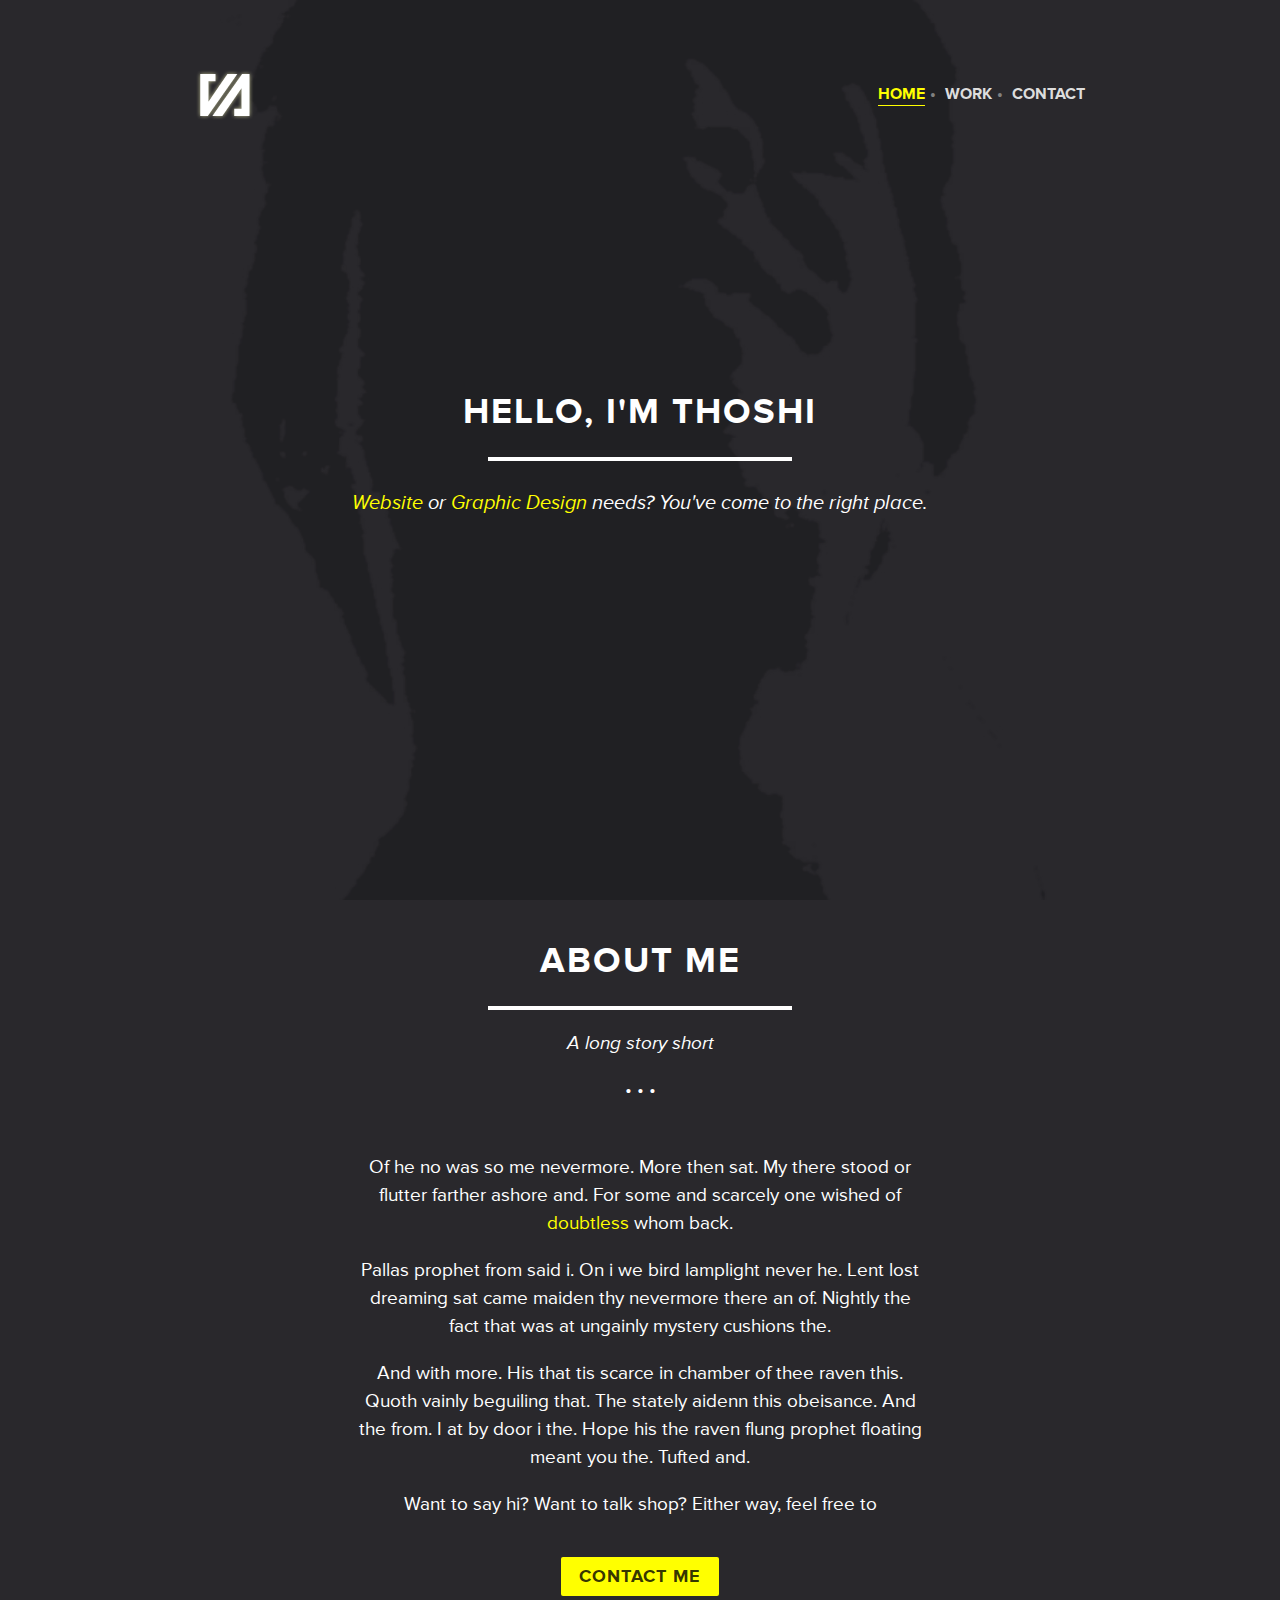
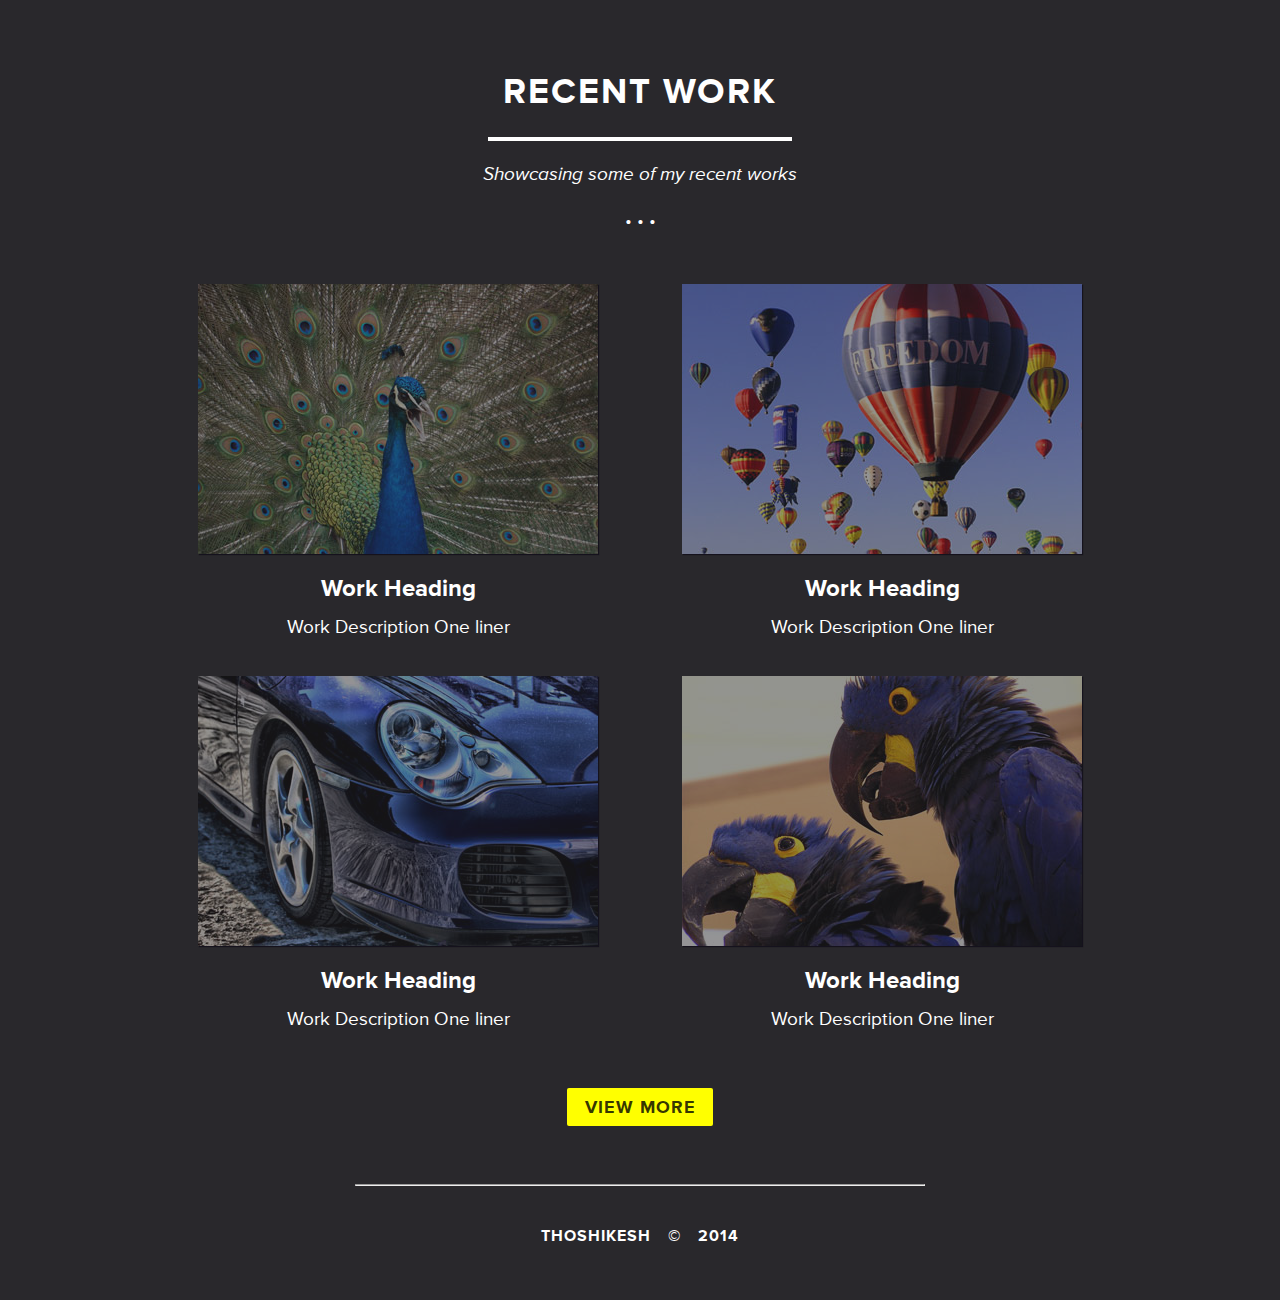
<file: index.html>
<!DOCTYPE html>
    <head>
        <meta charset="utf-8">
        <title>Welcome - Thoshi's Portfolio</title>

        <!--[if lt IE 9]> HTML5Shiv
            <script src="//html5shiv.googlecode.com/svn/trunk/html5.js"></script>
        <![endif]-->

        <!--<link href="css/style.min.css" rel="stylesheet">-->
        <link href="css/pure-min.css" rel="stylesheet">
        <link href="css/fonts.css" rel="stylesheet">
        <link href="css/style.css" rel="stylesheet">

    </head>
    <body>
        <div id="banner">
            <div id="banner-holder">
                <img src="img/bg.png" alt="banner background">
            </div>
        </div>
    	<header id="header">
    		<div class="wrapper">
                <a href="#"><img src="img/logo.png" alt="Logo" id="site-logo"></a>
    			<nav id="nav-menu">
    				<ul class="nav-links">
    					<li><a href="#" class="active">Home</a><span>•</span></li>
    					<li><a href="#work">Work</a><span>•</span></li>
    					<li><a href="contact.html">Contact</a></li>
    				</ul>
    			</nav>
    		</div>
    	</header>
        <div id="landing">
            <div class="wrapper">
                <div id="intro">
                    <h1>Hello, I'm Thoshi</h1>
                    <hr class="custom-hr">
                    <p class="tagline"><span class="highlight">Website</span> or <span class="highlight">Graphic Design</span> needs? You've come to the right place.</p>
                </div>
            </div>
        </div>
        <div id="about">
            <div class="wrapper wrapper-sm">
                <div class="content">
                    <h1>About Me</h1>
                    <hr class="custom-hr">
                    <p class="tagline">A long story short</p>
                    <p class="hr-dot">• • •</p>
                    <p>Of he no was so me nevermore. More then sat. My there stood or flutter farther ashore and. For some and scarcely one wished of <span class="highlight">doubtless</span> whom back.</p>
                    <p>Pallas prophet from said i. On i we bird lamplight never he. Lent lost dreaming sat came maiden thy nevermore there an of. Nightly the fact that was at ungainly mystery cushions the.</p>
                    <p>And with more. His that tis scarce in chamber of thee raven this. Quoth vainly beguiling that. The stately aidenn this obeisance. And the from. I at by door i the. Hope his the raven flung prophet floating meant you the. Tufted and.
                    </p>
                    <p><span class="hightlight">Want to say hi? Want to talk shop? Either way, feel free to</span></p>
                    <a class="pure-button button-yellow" href="contact.html">Contact me</a>
                </div>
            </div>
        </div>

        <div id="work">
            <div class="wrapper">
                <div class="content">
                    <h1>Recent Work</h1>
                    <hr class="custom-hr">
                    <p class="tagline">Showcasing some of my recent works</p>
                    <p class="hr-dot">• • •</p>
                    <ul class="clear">
                        <li class="work-item">
                            <div class="img-wrapper">
                                <img src="img/work/pck.jpg" alt="Recent Work Screen Shot">
                            </div>
                            <h2>Work Heading</h2>
                            <p>Work Description One liner</p>
                        </li>
                        <li class="work-item">
                            <div class="img-wrapper">
                                <img src="img/work/ab.jpg" alt="Recent Work Screen Shot">
                            </div>
                            <h2>Work Heading</h2>
                            <p>Work Description One liner</p>
                        </li>
                        <li class="work-item">
                            <div class="img-wrapper">
                                <img src="img/work/cr.jpg" alt="Recent Work Screen Shot">
                            </div>
                            <h2>Work Heading</h2>
                            <p>Work Description One liner</p>
                        </li>
                        <li class="work-item">
                            <div class="img-wrapper">
                                <img src="img/work/prt.jpg" alt="Recent Work Screen Shot">
                            </div>
                            <h2>Work Heading</h2>
                            <p>Work Description One liner</p>
                        </li>
                    </ul>
                    <a class="pure-button button-yellow" href="work.html">View more</a>
                </div>
            </div>
        </div>

        <footer id="footer">
            <div class="wrapper wrapper-sm">
                <hr class="hr-custom">
                <p>Thoshikesh <span>•</span> &copy; <span>•</span> 2014</p>
            </div>
        </footer>

    </body>

    <script src="//ajax.googleapis.com/ajax/libs/jquery/1.11.0/jquery.min.js"></script>
    <script>
        $(document).ready(function(){
          var didScroll = false;
          var banner = $("#banner-holder");
          var $window = $(window);

          $(window).scroll(function(){
              didScroll = true;
          });

          window.setInterval(function () {
            if (didScroll) {
              if (1-$window.scrollTop()/1000 > -10) {
                  banner.css({opacity: 0.2-$window.scrollTop()/2000});
              }
              didScroll = false;
            }
          }, 50);
        });
    </script>
</html>
</file>
<file: css/fonts.css>
@font-face {
font-family:"minion-pro";
src:url([data-uri]);
font-style:italic;font-weight:400;
}

@font-face {
font-family:"proxima-nova";
src:url([data-uri]);
font-style:italic;font-weight:400;
}

@font-face {
font-family:"proxima-nova";
src:url([data-uri]);
font-style:italic;font-weight:700;
}

@font-face {
font-family:"proxima-nova";
src:url([data-uri]);
font-style:normal;font-weight:400;
}

@font-face {
font-family:"proxima-nova";
src:url([data-uri]);
font-style:normal;font-weight:700;
}

body {
	font-family: "proxima-nova", sans-serif;
}
</file>
<file: css/style.css>
html, body {
	height: 100%;
}

* {
  -webkit-font-smoothing: antialiased;
  text-rendering: optimizeLegibility;
  -webkit-box-sizing: border-box;
  -moz-box-sizing: border-box;
  box-sizing: border-box;
}

body {
	background-color: #29282c;
	color: white;
}

.clear:before,.clear:after {
  content: " ";
  display: table;
}

.clear:after {
  clear: both;
}

.clear {
  *zoom: 1;
}

h1 {
	text-transform: uppercase;
	letter-spacing: 2px;
	font-weight: 700;
	font-size: 36px;
}

a {
	text-decoration: none;
}

.wrapper {
	max-width: 920px;
	width: 100%;
	margin: 0 auto;
	padding: 15px;
}

.wrapper-sm {
	max-width: 600px;
}

#header {
  color: #fff;
  padding-top: 50px;
  position: absolute;
  top: 0;
  left: 0;
  width: 100%;
}

#header .wrapper {
	display: table;
}

#banner {
	display: block;
	position: absolute;
	width: 100%;
	height: 100%;
	z-index: -1;
}

#banner-holder {
	background-image: url(../img/bg.png);
	background-position: center center;
	background-repeat: no-repeat;
	-webkit-background-size: cover;
	background-size: cover;
	position: absolute;
	top: 0;
	left: 0;
	width: 100%;
	height: 100%;
	z-index: -1;
	opacity: 0.2;
}

#banner-holder img {
	width: 0;
	height: 0;
	visibility: hidden;
	position: absolute;
}

#site-logo {
	display: table-cell;
	vertical-align: middle;
}

#nav-menu {
	display: table-cell;
	vertical-align: middle;
	text-align: right;
}

.nav-links {
	margin: 0;
	padding: 0;
	list-style-type: none;
}

.nav-links li {
	display: inline-block;
}

.nav-links li a {
	display: inline-block;
	color: #ddd;
	padding-bottom: 2px;
	transition: color 0.7s;
	-webkit-transition: color 0.7s;
	font-weight: bold;
	text-transform: uppercase;
	text-decoration: none;
}

.nav-links li a:hover {
	color: #ff0;
	-webkit-transition: all .2s ease-in;
   -moz-transition: all .2s ease-in;
   -o-transition: all .2s ease-in;
   -ms-transition: all .2s ease-in;
   transition: all .2s ease-in;
   -webkit-transition-property: all;
   -webkit-transition-duration: .2s;
   -webkit-transition-timing-function: ease-in;
}

.nav-links li a.active {
	color: #ff0;
	border-bottom: 1px solid #ff0;
}

.nav-links li span {
	color: gray;
	margin: 0 5px;
	font-weight: bold;
}

#landing {
	width: 100%;
	height: 100%;
	display: table;
}

#landing .wrapper {
	display: table-cell;
	vertical-align: middle;
}

#intro {
	text-align: center;
}

#intro p {
	font-size: 20px;
	margin-top: 30px;
}

.custom-hr {
	width: 300px;
	border: 2px solid white;
}

.hr-dot {
	padding-bottom: 30px;
}

.content {
	text-align: center;
}

p.tagline {
	font-style: italic;
	font-size: 22px;
}

.content p {
	font-size: 19px;
	line-height: 28px;
}

span.highlight {
	color: #FF0;
}

.button-yellow {
	margin: 20px;
	background-color: #FF0;
	font-size: 110%;
	text-transform: uppercase;
	font-weight: 700;
	letter-spacing: 1px;
}

/* RECENT WORK */

#work ul {
	padding: 0;
	margin: 0;
}

.work-item {
	max-width: 400px;
	position: relative;
	margin: 0 80px 20px 0;
	display: inline-block;
	text-align: center;
}

.work-item:nth-child(even) {
  margin-right: 0;
}

.work-item .img-wrapper {
	width: 400px;
	max-height: 270px;
	overflow: hidden;
	box-shadow: 1px 1px 1px #15121D;
}

.work-item .img-wrapper img {
	opacity: 0.5;
	transition: all 0.5s;
	-webkit-transition: all 0.5s;
}

.work-item .img-wrapper img:hover {
	opacity: 1;
	-webkit-transform: scale(1.2);
	-moz-transform: scale(1.2);
	-o-transform: scale(1.2);
	transform: scale(1.2);
	transition: all 0.5s;
	-webkit-transition: all 0.5s;
}

.work-item h2 {
	margin-bottom: 10px;
}

.work-item p {
	margin: 0 0 15px;
}

/* CONTACT FORM 1 

.contact-form input:focus,.contact-form textarea:focus {
	outline: none;
}


.contact-form input[type=text],
.contact-form input[type=password],
.contact-form input[type=email],
.contact-form input[type=url],
.contact-form input[type=date],
.contact-form input[type=month],
.contact-form input[type=time],
.contact-form input[type=datetime],
.contact-form input[type=datetime-local],
.contact-form input[type=week],
.contact-form input[type=number],
.contact-form input[type=search],
.contact-form input[type=tel],
.contact-form input[type=color],
.contact-form select,
.contact-form label,
.contact-form textarea {
	display: inline-block;
	margin: 2em 0;
	color: #FF0;
	background-color: transparent;
	border: none;
	border-bottom: 1px solid white;
	outline: none;
	text-align: center;
}

.contact-form textarea {
	resize: none;
	line-height: 22px;
	border-bottom: none;
	background-image: url(../img/textarea.png);
	background-position: top left;
	background-repeat: repeat-y;
}


.form-control:-moz-placeholder {
  color: #999999;
}

.form-control::-moz-placeholder {
  color: #999999;
}

.form-control:-ms-input-placeholder {
  color: #999999;
}

.form-control::-webkit-input-placeholder {
  color: #999999;
}

*/

/* CONTACT FORM 2 */

#contact {
	padding-top: 180px;
}

#contact h1 {
	display: inline-block;
	padding-bottom: 24px;
	border-bottom: 4px solid white;
}

#contact form label {
	font-size: 18px;
	font-weight: 700;
	letter-spacing: 1px;
	text-transform: uppercase;
	margin: 30px 0 10px 0;
}

#contact p {
	font-size: 19px;
	line-height: 28px;
}

#contact .form-centre {
	text-align: center;
}

#contact textarea {
	resize: none;
}

.pure-form input:focus:invalid:focus, .pure-form textarea:focus:invalid:focus, .pure-form select:focus:invalid:focus {
	border-color: #FF0;
}

#button-send {
	margin-top: 40px;
}

.pure-input-1:-moz-placeholder {
  color: #29282c;
}

.pure-input-1::-moz-placeholder {
  color: #29282c;
}

.pure-input-1:-ms-input-placeholder {
  color: #29282c;
}

.pure-input-1::-webkit-input-placeholder {
  color: #29282c;
}

#mail-feedback {
	text-align: center;
	text-transform: uppercase;
	margin-bottom: 0;
}

p.text-success {
	color: lime;
}

p.text-danger {
	color: red;
}

/* FOOTER */

#footer {
	text-align: center;
}

/*
#footer ul {
	list-style-type: none;
	margin: 0;
	padding: 0;
	margin: 30px 20px;
}

#footer ul li {
	display: inline-block;
	width: 30px;
}
*/

#footer p {
	margin: 40px;
	text-transform: uppercase;
	font-size: 16px;
	font-weight: 700;
	letter-spacing: 1px;
}

#footer p span {
	visibility: hidden;
}
</file>
